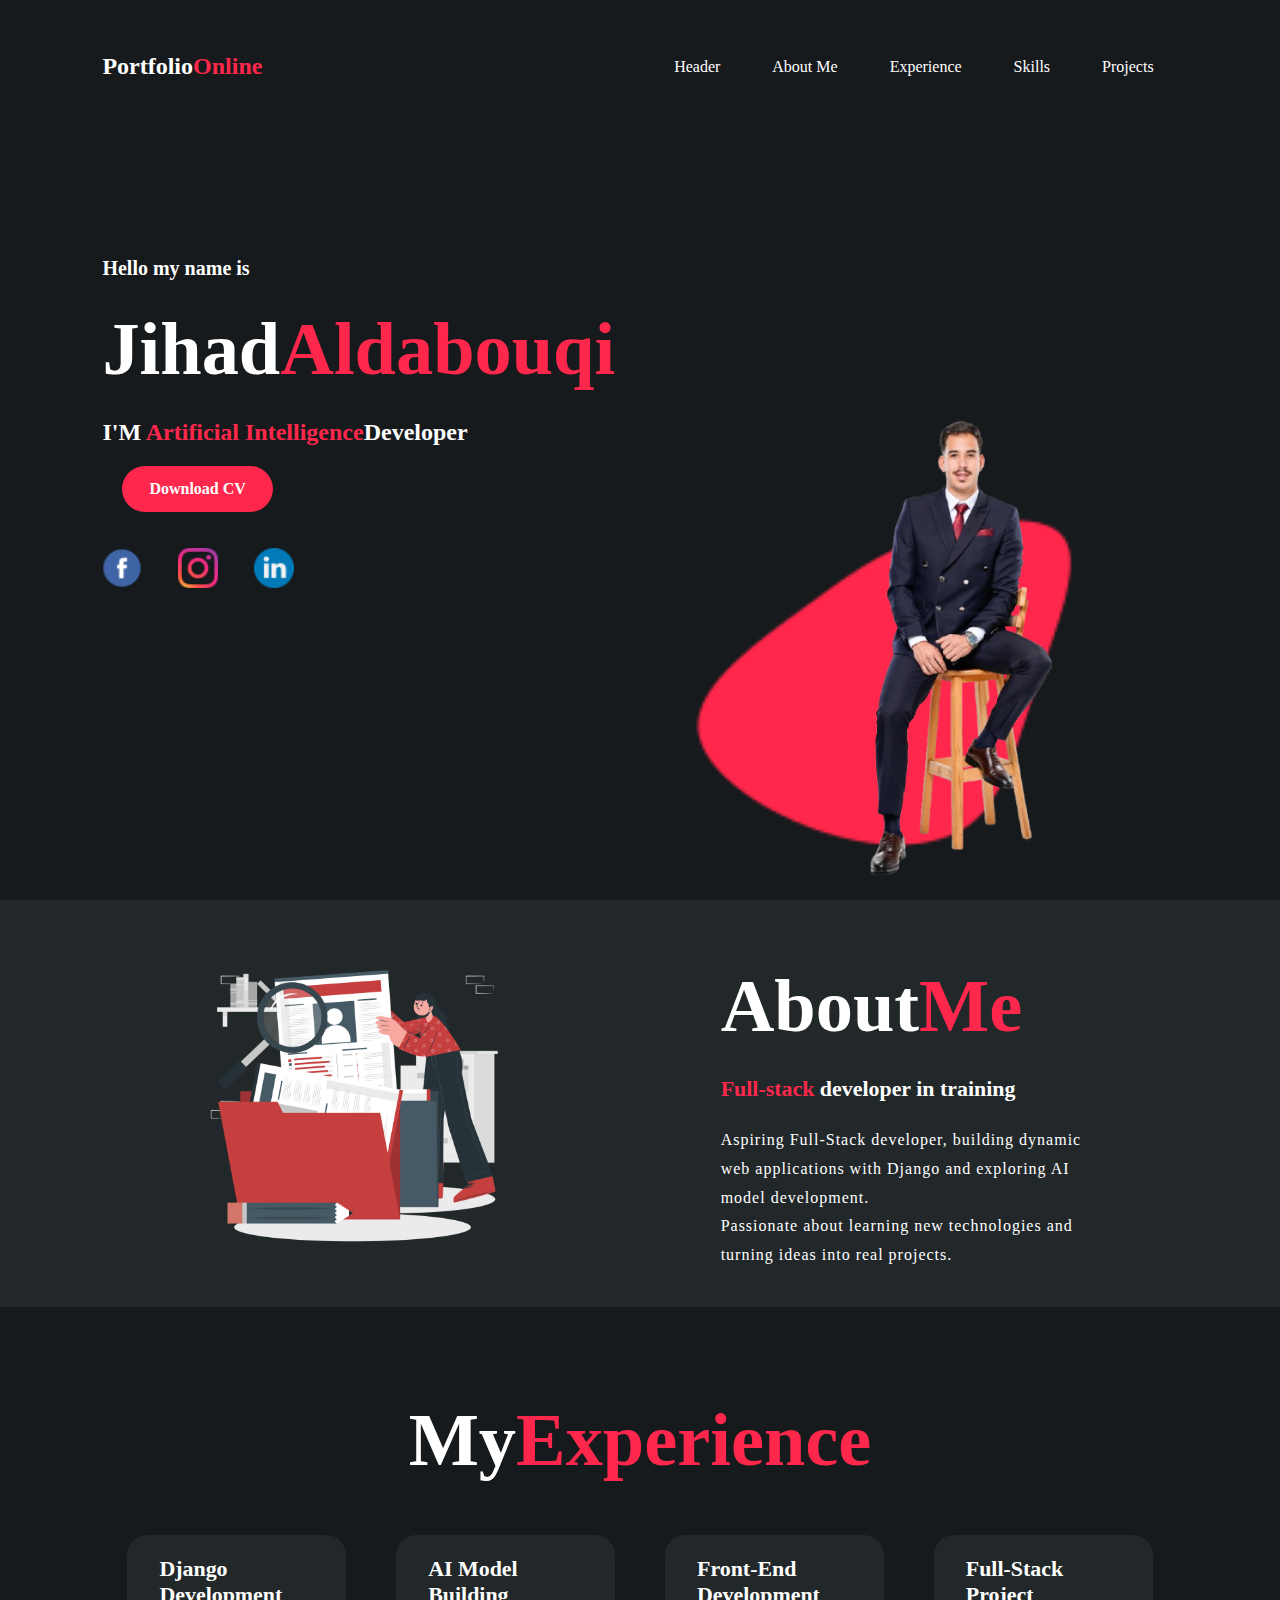
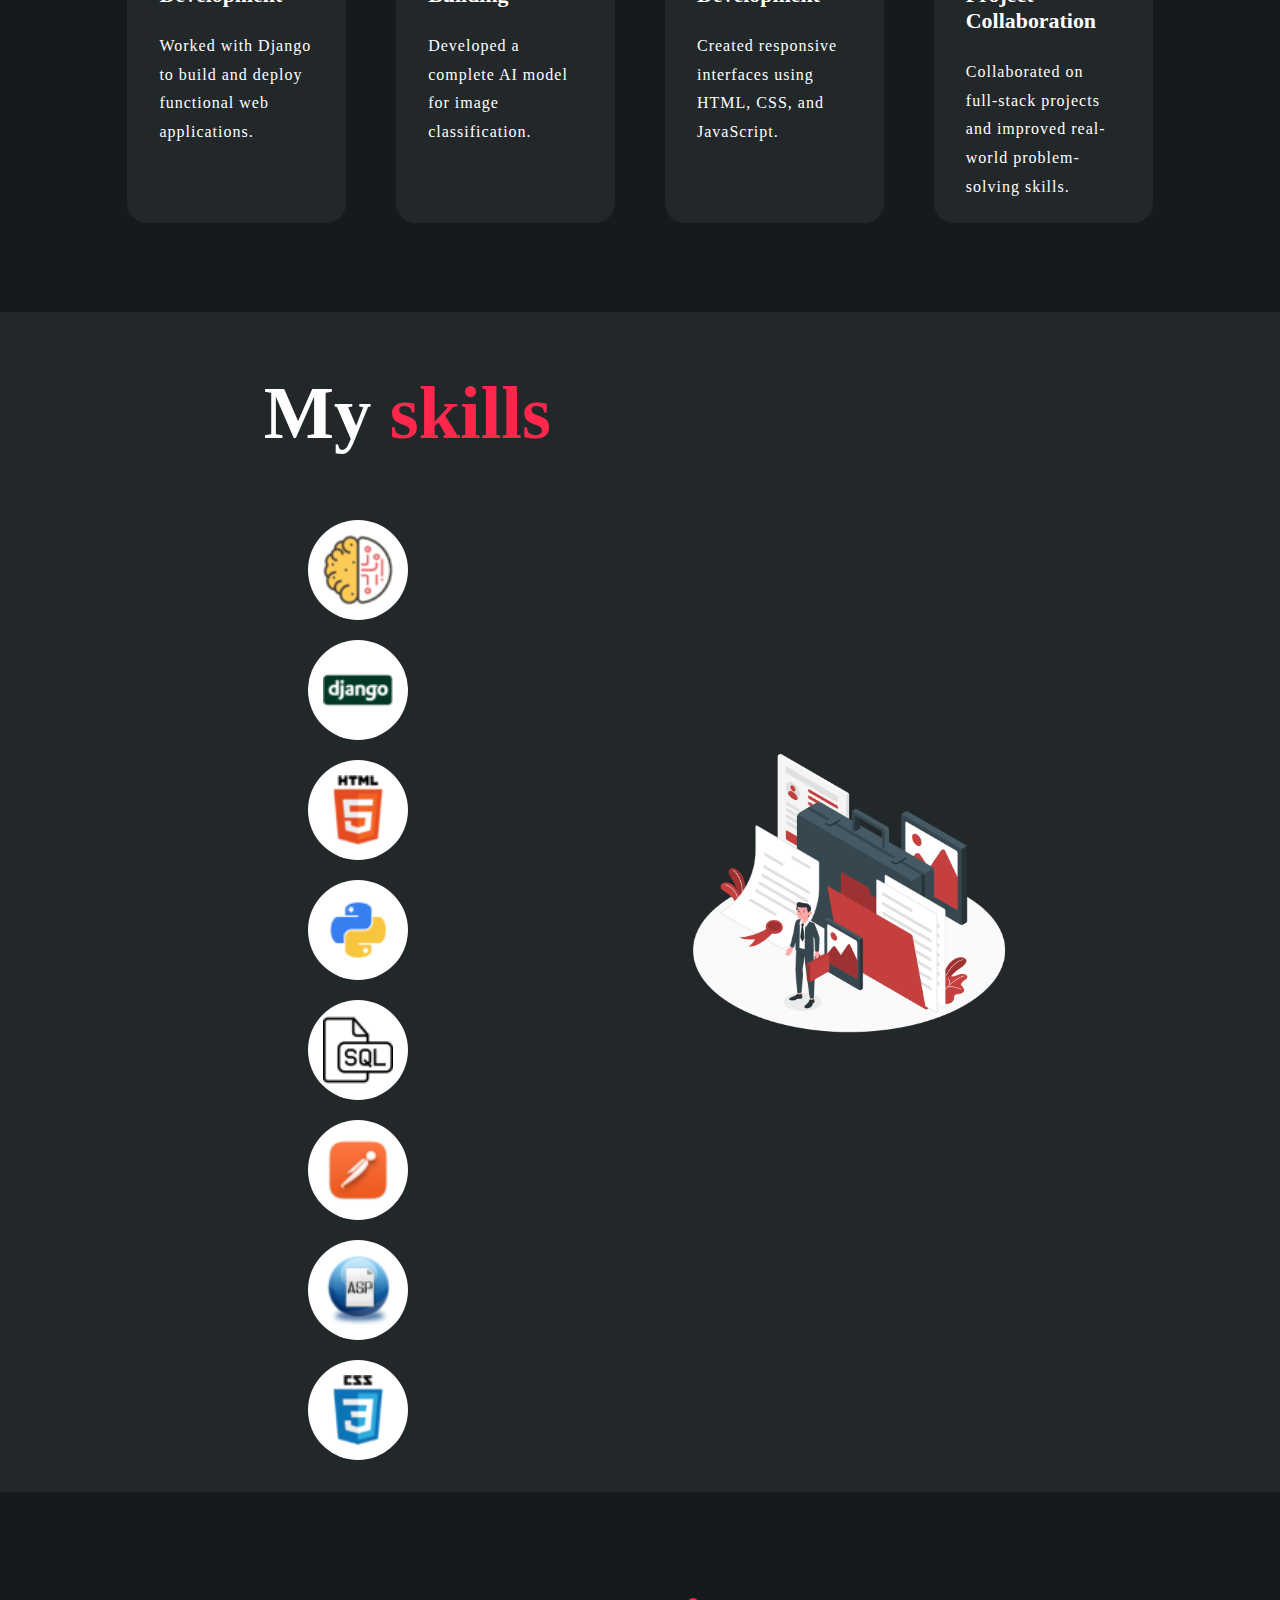
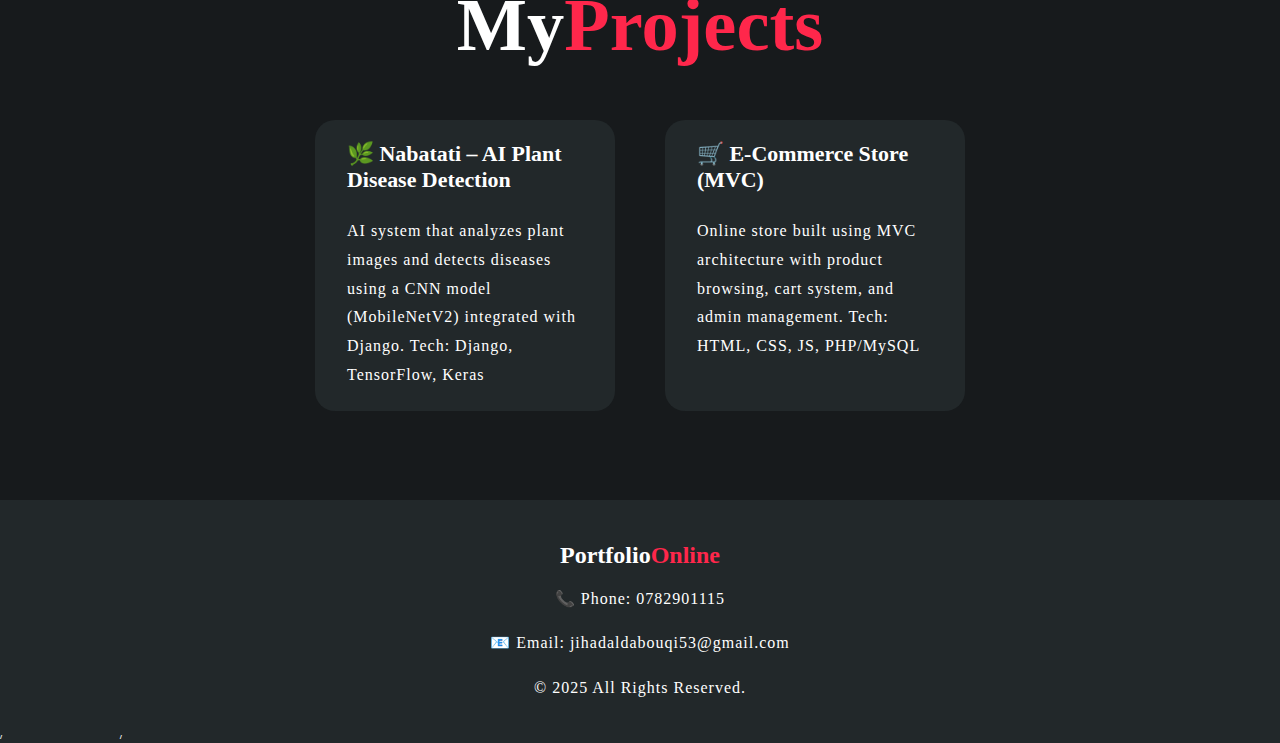
<file: index.html>
<!DOCTYPE html>
<html lang="en">
<head>
    <meta charset="UTF-8">
    <meta name="viewport" content="width=device-width, initial-scale=1.0">
    <title>Portfolio</title>
    <meta name="description" content="best free online courses ...">
    <link rel="stylesheet" href="css/style.css" />
    



      
</head>
<body>
    <section class="Header" id="Header">
        <nav>
            <h2>Portfolio<span>Online</span></h2>
        
        <ul>
            <li><a href="#Header">Header</a></li>
            <li><a href="#about">About Me</a></li>
            <li><a href="#Experience">Experience</a></li>
            <li><a href="#skills">skills</a></li>
            <li><a href="#Projects">Projects</a></li>
            
            
        </ul>
        <!-- <a href="#" class="btn" >Subscribe</a> -->
        </nav>
        <div class="contant">
            <div class="container-text">
                <h4>Hello my name is</h4>
                <h1>Jihad<span>Aldabouqi</span></h1>
                <h3>I'M <span>Artificial Intelligence</span>Developer</h3>
                <div class="btn">
                      <a href="Jihad Aldabouqi.pdf" download>Download CV</a>
                </div>
                  <div class="social">
                <a href="https://www.facebook.com/"><img src="Icons/facebook_icon-icons.com_59205.png" alt=""></a>
                <a href="https://www.instagram.com/"><img src="Icons/Instagram_icon-icons.com_66804 (1).png" alt=""></a>
                <a href="https://www.linkedin.com/feed/"><img src="Icons/linkedin_icon-icons.com_65929.png"></a>
            </div>
            
            </div>
            <div class="container-img">
                <img src="imge/blob (2) (1).png" alt="">
                <img src="imge/_DSC7948-removebg-preview.png" alt="">
            </div>
          

        </div>
    </section>


    <section class="about" id="about">
         <div class="container-img">
            <img src="imge/Resume folder-cuate.png" alt=""/>
         </div>
         <div class="container-text">
            <h1>About<span>Me</span></h1>
            <h5><span>Full-stack</span> developer in training</h5>
           
            <p>Aspiring Full-Stack developer, building dynamic web applications with Django and exploring AI model development.</p>
            <p>Passionate about learning new technologies and turning ideas into real projects.</p> 

         </div>

    </section>

    <section class="Experience" id="Experience">
            <div class="container-text">
                <h1 class="text">My<span>Experience</span></h1>
                <div class="box">
                    <div class="cord">
                   <i class="fa-light fa-display-code"></i>
                       <h5>Django Development</h5>
                        <div class="par">
                            <p>Worked with Django to build and deploy functional web applications.</p>
                               </div>
                    </div>
                    <div class="cord">
                                <i class="fa-light fa-display-code"></i>
                       <h5>AI Model Building</h5>
                        <div class="par">
                            <p>Developed a complete AI model for image classification.</p>
                               </div>
                    </div>
                    <div class="cord">
                                <i class="fa-light fa-display-code"></i>
                       <h5>Front-End Development</h5>
                        <div class="par">
                            <p>Created responsive interfaces using HTML, CSS, and JavaScript.</p>
                               </div>
                    </div>
                    <div class="cord">
                                        <i class="fa-light fa-display-code"></i>
                       <h5>Full-Stack Project Collaboration</h5>
                        <div class="par">
                            <p>Collaborated on full-stack projects and improved real-world problem-solving skills.</p>
                               </div>
                    </div>
                        </div>   

            </div> 
        </section>

  <section class="skills" id="skills">

    <div class="container-text">
        <h1>My <span>skills</span></h1>

        <div class="container-skills">

            <div class="skill-box">
                <img src="imge/2890580-artificialintelligence9_101980.png" alt="">
            </div>

            <div class="skill-box">
                <img src="imge/django_plain_logo_icon_146558.png" alt="">
            </div>

            <div class="skill-box">
                <img src="imge/html_original_wordmark_logo_icon_146478.png" alt="">
            </div>

            <div class="skill-box">
                <img src="imge/python_18894.png" alt="">
            </div>

            <div class="skill-box">
                <img src="imge/sql-document-outlined-interface-symbol_icon-icons.com_57504.png" alt="">
            </div>

            <div class="skill-box">
                <img src="imge/postman_alt_macos_bigsur_icon_189814.png" alt="">
            </div>

            <div class="skill-box">
                <img src="imge/file_asp_14703.png" alt="">
            </div>

            <div class="skill-box">
                <img src="imge/css_original_wordmark_logo_icon_146576.png" alt="">
            </div>

        </div>
    </div>

    <div class="container-img">
        <img src="imge/Portfolio-amico.png" alt=""/>
    </div>

</section>

<section class="Projects" id="Projects">
            <div class="container-text">
                <h1 class="text">My<span>Projects</span></h1>
                <div class="box">
                    <div class="cord">
                   <i class="fa-light fa-display-code"></i>
                       <h5>🌿 Nabatati – AI Plant Disease Detection</h5>
                        <div class="par">
                            <p>AI system that analyzes plant images and detects diseases using a CNN model (MobileNetV2) integrated with Django.
                                Tech: Django, TensorFlow, Keras</p>
                               </div>
                    </div>
                    <div class="cord">
                                <i class="fa-light fa-display-code"></i>
                       <h5>🛒 E-Commerce Store (MVC)</h5>
                        <div class="par">
                            <p>Online store built using MVC architecture with product browsing, cart system, and admin management.
                                Tech: HTML, CSS, JS, PHP/MySQL</p>
                               </div>
                    </div>
                    
                    </div>
                        </div>   

            </div> 
        </section>


        <footer>
    <div class="container-footer">

        <h2>Portfolio<span>Online</span></h2>

        <p>📞 Phone: 0782901115</p>
        <p>📧 Email: jihadaldabouqi53@gmail.com</p>

        

        <p class="copy">© 2025 All Rights Reserved.</p>

    </div>
</footer>





</body>
</html>
/*===========*/
</file>
<file: css/style.css>
*
{
    margin: 0%;
    padding : 0%;
    box-sizing: border-box;
}

:root
{
    --primaryColor:#ff274b;
    --secondaryColor:white;
    --lightColor:#FFFFFF;
    --bgColor-1:#171a1c;
    --bgColor-2:#22282a;
    --padding:8%;

}
h1
{
    font-size: 4.65rem;
    margin: 1.7rem 0;
    
}
h3{
    font-size: 1.5rem;
}
h4{
    font-size: 1.25rem;
    color: var(--secondaryColor);
}

h5{

    font-size: 1.37rem;
    margin-bottom: 1.5rem;

}


p{
    color: var(--secondaryColor);
    letter-spacing: 1px;
    line-height: 1.8rem;
    font-size: 1rem;
}



html{
    font-size: 16px;
    color: var(--lightColor);
    scroll-behavior: smooth;
}
body
{
    background-color: var(--bgColor-2);
}


.Header
{
   width: 100%;
   height: 100vh; 
   background-color: var(--bgColor-1);
   display: flex;
   flex-direction: column;

}

span
{
    color: var(--primaryColor);
}

nav
{
    
    padding-top: 2.8rem;
    padding-left: var(--padding);
    padding-right: var(--padding);
    display: flex;
    justify-content: space-between;
    align-items: center;
}
nav ul li{
    list-style-type: none;
    display: inline-block;
    margin: 0.8rem 1.5rem;
}

nav ul li a
{
    color: var(--lightColor);
    text-decoration: none;
    text-transform: capitalize;
    transition: 0.5s;

}
nav ul li a:hover
{
    color: var(--primaryColor);
}

.btn
{
    background-color: var(--primaryColor);
    color: var(--lightColor);
    text-decoration: none;
    font-weight: bold;
    padding: 0.75rem 1.87rem;
    border-radius: 30px;
    border: 2px solid transparent;
    transition: 0.5s;
    margin: 20px;
}
.btn {
    background-color: var(--primaryColor);
    border-radius: 30px;
    padding: 12px 25px;
    display: inline-block;
}

.btn a {
    color: white !important;
    text-decoration: none !important;
    font-weight: bold;
    font-size: 16px;
    display: block;
}

.btn:hover {
    background-color: transparent;
    border: 2px solid var(--primaryColor);
}

.btn:hover a {
    color: white !important;
}

/*------------*/

.contant{
    
    flex-grow: 1 ;
    padding: 0 var(--padding);
    display: flex;
    align-items: center;
    justify-content: space-between;
}

.Header .container-text {
    position: relative;
    bottom: 70px;
}


.social
{
    margin-top: 1rem;
}

.social img{
    margin-right: 2rem;
    width: 2.5rem;
    transition: 0.4s;
}

.social img:hover{
    transform: scale(1.2);
}
.Header .container-img {
    position: relative;
    width: 50%;
    height: 100%;
    align-self: flex-end;
  
}

       
.Header .container-img {
    position: relative;
    width: 50%;
    height: 100%;
}

.Header .container-img img:first-child {
    position: absolute;
    bottom: -40px;       
    right: 0;
    width: 550px;        
    z-index: 1;
   
}


.Header .container-img img:last-child {
    position: absolute;
    bottom: 0;
    right: 60px;         
    width: 350px;       
    z-index: 10;         
}
.about
{
    background-color: var(--bgColor-2);
    padding: 2rem var(--padding);
    display: flex;
    align-items: center;
    justify-content: space-around;
   
    
}

.about .container-img{
    width: 35%;
}
.about .container-img img{
    width: 90%;
}

.about .container-text{
    width: 35%;
   justify-content: right;
  
    
}
.Experience {
    background-color: var(--bgColor-1);
    padding: 4rem var(--padding);
    
   
}


.text {
    text-align: center;
}
.box
{
    display: flex;
    justify-content: space-between;
}
.cord{
    width: 300px;
    background-color: var(--bgColor-2);
    border-radius: 20px;
    padding: 1.3rem 2rem;
}

.box i {
    font-size: 2rem;
    color: var(--primaryColor);
}


.skills
{
    background-color: var(--bgColor-2);
    padding: 2rem var(--padding);
    display: flex;
    justify-content: center;
    align-items:center;
   
    
}


.skills .container-img{
    width: 35%;
    display: flex;
    justify-content: right;
}
.skills .container-img img{
    width: 90%;
}

.skills .container-text{
    width: 35%;
   justify-content: right;
   
 }

.skills .container-skills {
    width: 50%;
    display: flex;
    flex-wrap: wrap;
    gap: 20px;
    justify-content:center;
}


.container-skills {
    display: flex;
    flex-wrap: wrap;
    gap: 20px;
    margin-top: 4rem;
}

.skill-box {
    width: 100px;
    height: 100px;
    background-color: var(--lightColor);
    border-radius: 50%;
    display: flex;
    align-items: center;
    justify-content: center;
}
.skill-box img {
    width: 70%;
}

.skill-box:hover {
    transform: scale(1.15);
    box-shadow: 0 0 20px var(--primaryColor);
}

.skill-box:hover img {
    transform: rotate(10deg);
}

.Projects {
    background-color: var(--bgColor-1);
    padding: 4rem var(--padding);
    
   
}


.text {
    text-align: center;
}
.box
{
    display: flex;
    justify-content: center;

}
.cord{
    width: 300px;
    background-color: var(--bgColor-2);
    border-radius: 20px;
    padding: 1.3rem 2rem;
    margin: 25px;
}

.box i {
    font-size: 2rem;
    color: var(--primaryColor);
}



footer
{
    padding: 2rem var(--padding);
    background-color: var(--bgColor-2);
    transform: translateY(10px);

   
    
}

footer .container-footer{
    display: flex;
    flex-direction: column;
    align-items: center;
    justify-content: center;
    
}

footer .container-footer p{
   color: var(--lightColor);
   text-align: center;
   width: 100%;
   margin-top: 1rem;
}

footer .container-footer .end
{
    color: var(--primaryColor);
    margin-top: 1rem;
}

.cord {
    transition: 0.4s;
    transform: translateY(0);
}

.cord:hover {
    transform: translateY(-10px) scale(1.05);
    box-shadow: 0 10px 20px rgba(255, 39, 75, 0.3);
}



/*--------------------------------------------------------------------*/
@media (max-width: 991px) {

    html {
        font-size: 14px;
    }

    nav ul {
        display: none; 
    }

    .contant {
        flex-direction: column;
        text-align: center;
        gap: 3rem;
    }

    .Header .container-img {
        width: 80%;
        height: auto;
    }

    .about,
    .skills {
        flex-direction: column;
        text-align: center;
    }

    .about .container-img,
    .skills .container-img,
    .about .container-text,
    .skills .container-text {
        width: 80%;
    }

    .box {
        flex-wrap: wrap;
        justify-content: center;
    }

    .cord {
        margin: 1rem;
    }
}


@media (max-width: 768px) {

    html {
        font-size: 12px;
    }

    h1 {
        font-size: 3rem;
    }

    .Header .container-img img:first-child {
        width: 350px;
        bottom: -20px;
    }

    .Header .container-img img:last-child {
        width: 250px;
        right: 20px;
    }

    .skill-box {
        width: 80px;
        height: 80px;
    }
}


@media (max-width: 576px) {

    nav h2 {
        font-size: 1.5rem;
    }

    .btn {
        padding: 0.5rem 1.2rem;
        margin: 10px auto;
    }

    .Header .container-text {
        bottom: 0;
        text-align: center;
    }

    .Header .container-img img:first-child {
        width: 250px;
    }

    .Header .container-img img:last-child {
        width: 180px;
        right: 0;
    }

    .skill-box {
        width: 70px;
        height: 70px;
    }

    .cord {
        width: 90%;
    }

    footer .container-footer {
        text-align: center;
    }
}
</file>
